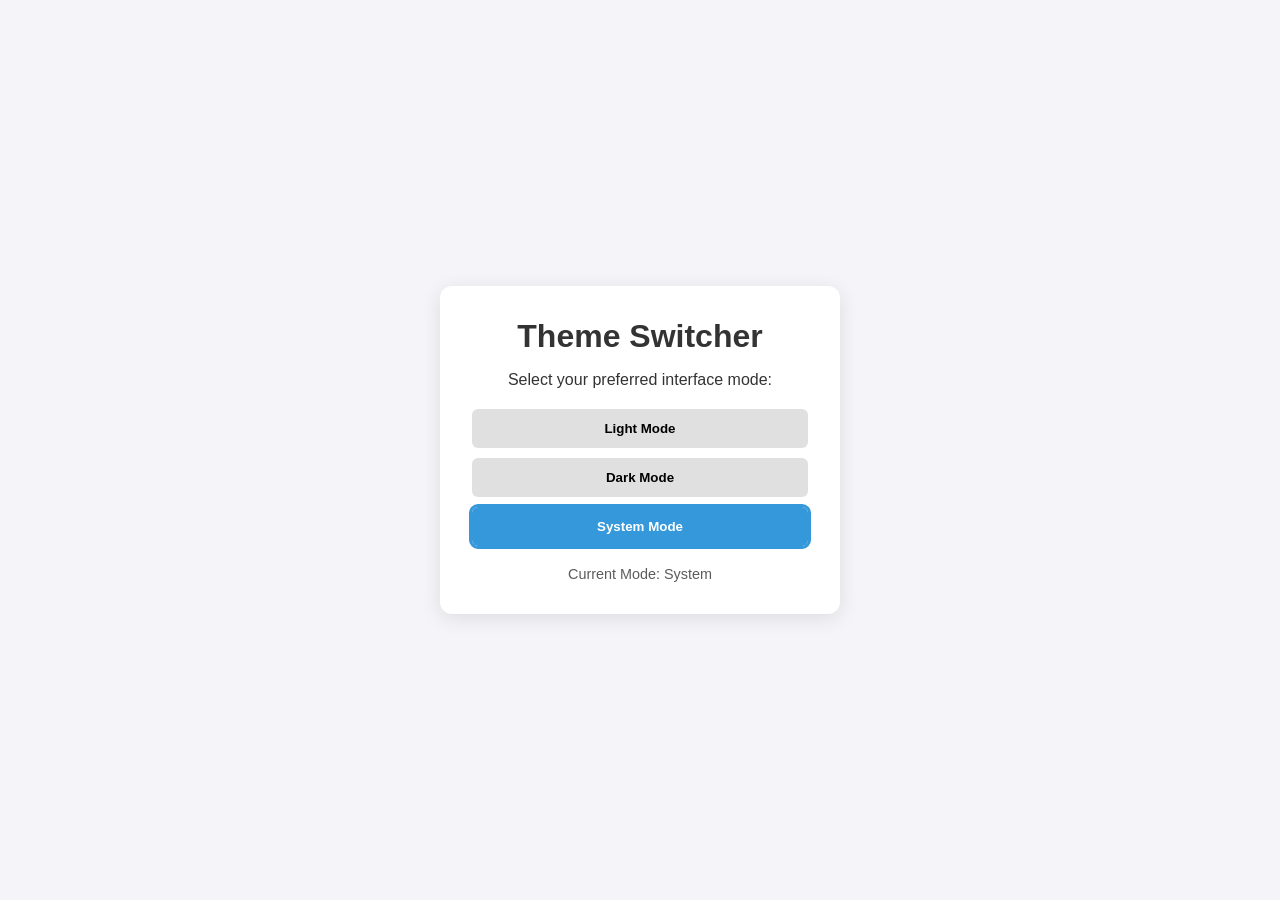
<file: Assignment 01/index.html>
<!DOCTYPE html>
<html lang="en">
<head>
    <meta charset="UTF-8">
    <meta name="viewport" content="width=device-width, initial-scale=1.0">
    <title>Theme Switcher - Assignment 1</title>
    <link rel="stylesheet" href="style.css">
</head>
<body>

    <div class="container">
        <h1>Theme Switcher</h1>
        <p>Select your preferred interface mode:</p>
        
        <div class="button-group">
            <button id="light-btn" class="theme-btn">Light Mode</button>
            <button id="dark-btn" class="theme-btn">Dark Mode</button>
            <button id="system-btn" class="theme-btn">System Mode</button>
        </div>

        <div class="status-box">
            Current Mode: <span id="current-theme-text">System</span>
        </div>
    </div>

    <script src="script.js"></script>
</body>
</html>
</file>
<file: Assignment 01/style.css>
/* CSS Variables for Dynamic Theme Control */
:root {
    --bg-color: #f4f4f9;
    --text-color: #333333;
    --card-bg: #ffffff;
    --btn-bg: #e0e0e0;
    --btn-text: #000000;
    --accent-color: #3498db;
    --transition-speed: 0.4s; /* Smooth transition */
}

/* Dark Mode Overrides */
[data-theme="dark"] {
    --bg-color: #121212;
    --text-color: #e0e0e0;
    --card-bg: #1e1e1e;
    --btn-bg: #333333;
    --btn-text: #ffffff;
}

* {
    box-sizing: border-box;
    margin: 0;
    padding: 0;
}

body {
    background-color: var(--bg-color);
    color: var(--text-color);
    font-family: 'Segoe UI', Tahoma, Geneva, Verdana, sans-serif;
    display: flex;
    justify-content: center;
    align-items: center;
    height: 100vh;
    transition: background-color var(--transition-speed), color var(--transition-speed); /* Smooth transition */
}

.container {
    text-align: center;
    padding: 2rem;
    background-color: var(--card-bg);
    border-radius: 12px;
    box-shadow: 0 4px 20px rgba(0, 0, 0, 0.1);
    max-width: 400px;
    width: 90%; /* Responsiveness */
}

h1 { margin-bottom: 1rem; }

.button-group {
    display: flex;
    flex-direction: column;
    gap: 10px;
    margin-top: 20px;
}

.theme-btn {
    padding: 12px;
    border: none;
    border-radius: 6px;
    cursor: pointer;
    background-color: var(--btn-bg);
    color: var(--btn-text);
    font-weight: bold;
    transition: transform 0.2s, background-color 0.3s; /* Visual feedback */
}

/* Hover and Focus Effects */
.theme-btn:hover {
    background-color: var(--accent-color);
    color: white;
    transform: translateY(-2px);
}

/* Highlight Active Theme */
.theme-btn.active {
    outline: 3px solid var(--accent-color);
    background-color: var(--accent-color);
    color: white;
}

.status-box {
    margin-top: 20px;
    font-size: 0.9rem;
    opacity: 0.8;
}
</file>
